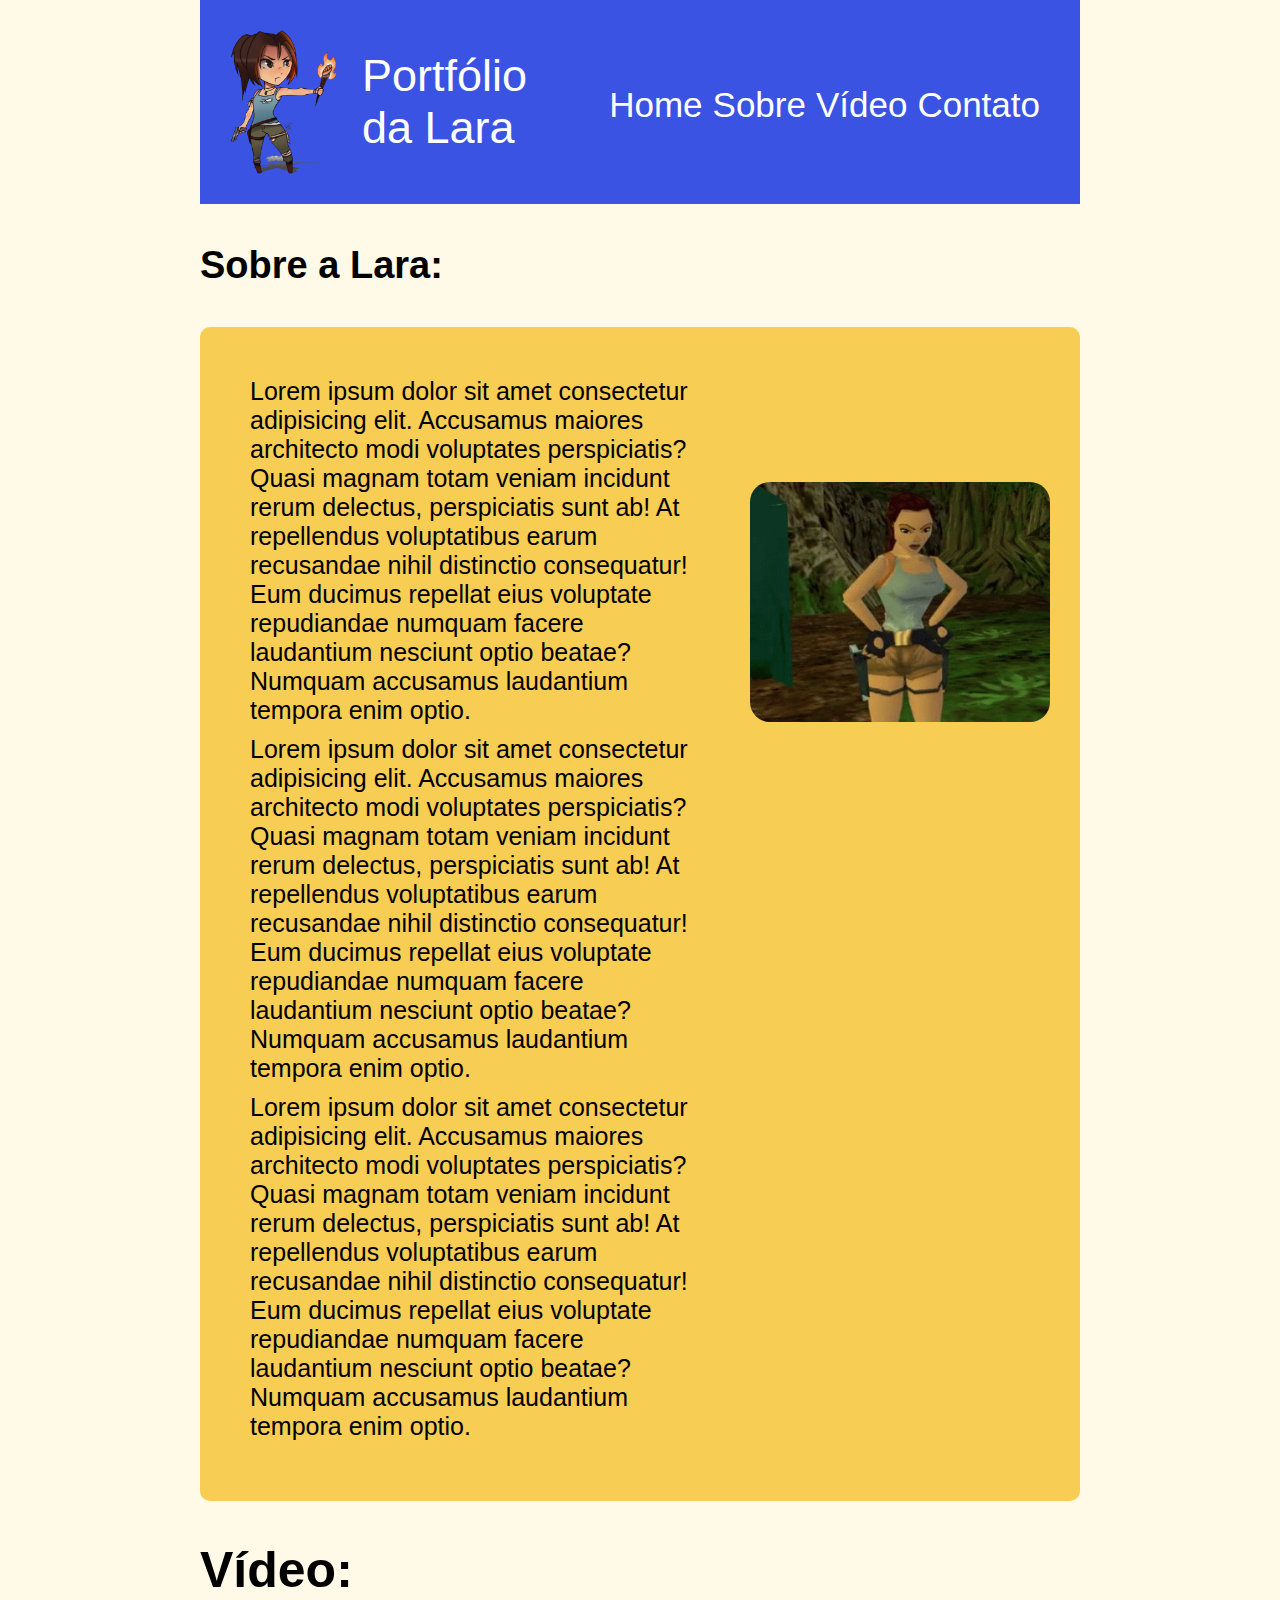
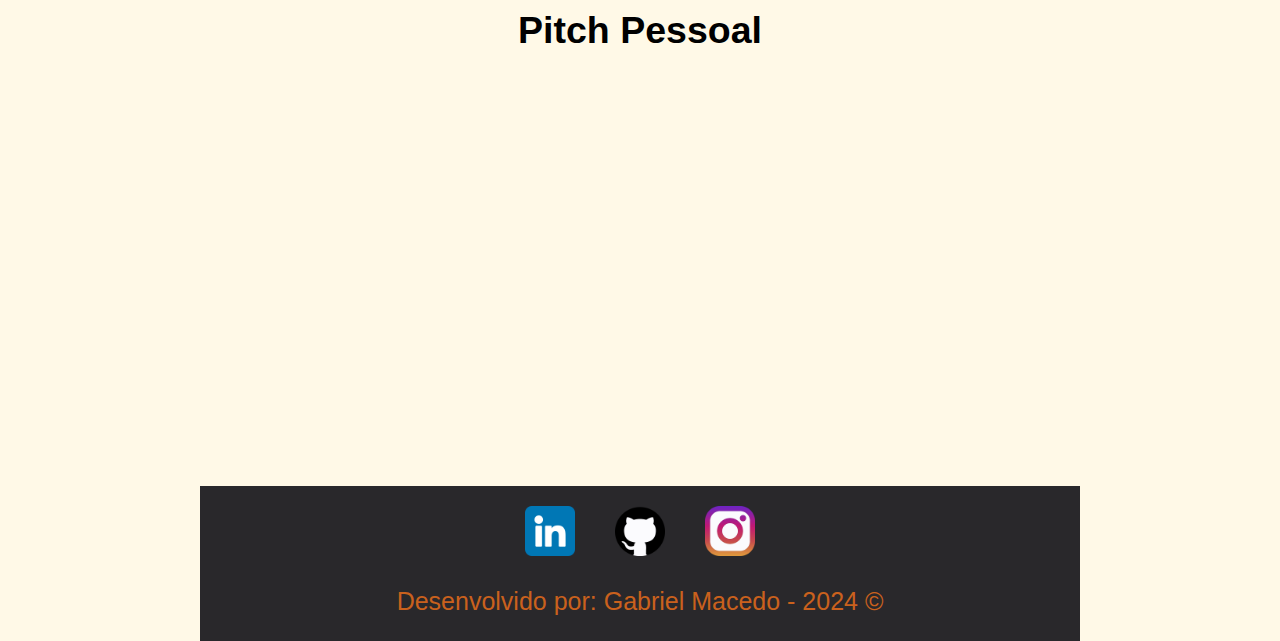
<file: index.html>
﻿<!DOCTYPE html>
<html lang="pt-br">

<head>
    <meta charset="UTF-8">
    <meta http-equiv="X-UA-Compatible" content="IE=edge">
    <meta name="viewport" content="width=device-width, initial-scale=1.0">
    <link rel="icon" type="image/png" href="assets/images/lara.png">
    <link rel="stylesheet" href="assets/css/style.css">
    <title>Portfólio</title>
</head>

<body>

    <nav>
        <div class="cabecalho">
            <img src="assets/images/lara.png" alt="Logo">
            <span>Portfólio da Lara</span>
        </div>

        <ul>
            <li><a href="index.html">Home</a></li>
            <li><a href="#perfil">Sobre</a></li>
            <li><a href="#video">Vídeo</a></li>
            <li><a href="contato.html">Contato</a></li>
        </ul>
    </nav>

    <main>
        <h1>Sobre a Lara:</h1>
        <section class="content">
            <div class="text">
                <p>Lorem ipsum dolor sit amet consectetur adipisicing elit. Accusamus maiores architecto modi voluptates
                    perspiciatis? Quasi magnam totam veniam incidunt rerum delectus, perspiciatis sunt ab! At
                    repellendus voluptatibus earum recusandae nihil distinctio consequatur! Eum ducimus repellat eius
                    voluptate repudiandae numquam facere laudantium nesciunt optio beatae? Numquam accusamus laudantium
                    tempora enim optio.</p>
                <p>Lorem ipsum dolor sit amet consectetur adipisicing elit. Accusamus maiores architecto modi voluptates
                    perspiciatis? Quasi magnam totam veniam incidunt rerum delectus, perspiciatis sunt ab! At
                    repellendus voluptatibus earum recusandae nihil distinctio consequatur! Eum ducimus repellat eius
                    voluptate repudiandae numquam facere laudantium nesciunt optio beatae? Numquam accusamus laudantium
                    tempora enim optio.</p>
                <p>Lorem ipsum dolor sit amet consectetur adipisicing elit. Accusamus maiores architecto modi voluptates
                    perspiciatis? Quasi magnam totam veniam incidunt rerum delectus, perspiciatis sunt ab! At
                    repellendus voluptatibus earum recusandae nihil distinctio consequatur! Eum ducimus repellat eius
                    voluptate repudiandae numquam facere laudantium nesciunt optio beatae? Numquam accusamus laudantium
                    tempora enim optio.</p>
            </div>
            <img src="assets/images/larac.gif" alt="Foto da Lara" class="image">
        </section>
        <h1 class="video">Vídeo:</h1>
        <section class="pitch">
            <h2>Pitch Pessoal</h2><br></br>
            <iframe width="1100" height="370" src="https://www.youtube.com/embed/dlER2xdnn50" title="YouTube video player" frameborder="0" allow="accelerometer; autoplay; clipboard-write; encrypted-media; gyroscope; picture-in-picture; web-share" allowfullscreen></iframe>
        </section>
    </main>

    <footer  class="rodape">
        <div class="logo">
            <a href="http://linkedin.com" target="_blank">
                <img src="assets/images/linkedin.png" alt="Linkedin">
            </a>
            <a href="http://github.com" target="_blank">
                <img src="assets/images/github.png" alt="Github">
            </a>
            <a href="http://instagram.com" target="_blank">
                <img src="assets/images/instagram.png" alt="Instagram">
            </a>
        </div>
        <p class="desenvolvido">Desenvolvido por: Gabriel Macedo - 2024 &copy;</p>
    </footer>

</body>

</html>
</file>
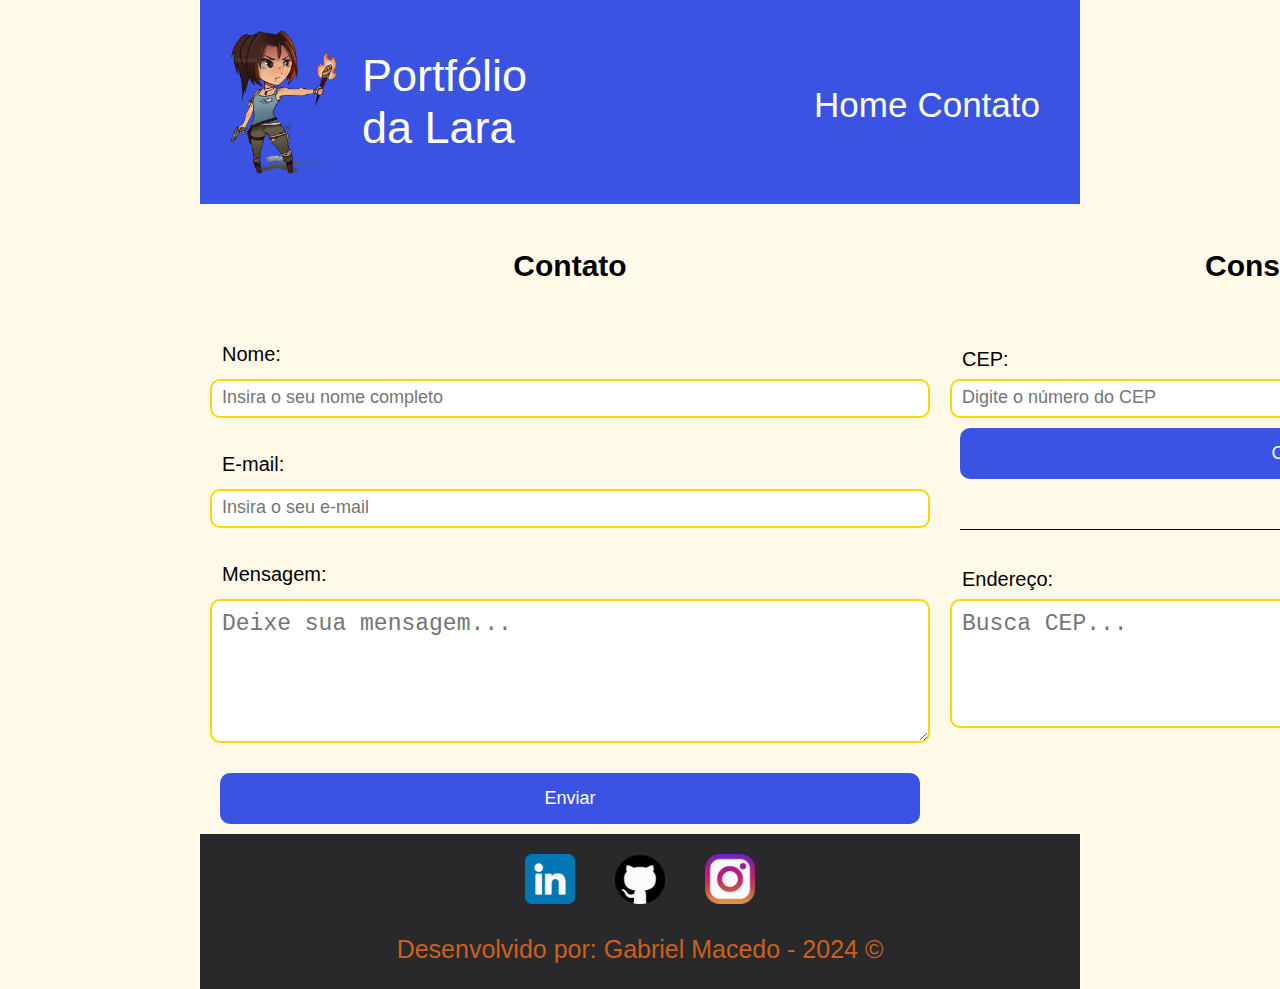
<file: contato.html>
﻿<!DOCTYPE html>
<html lang="pt-br">

<head>
    <meta charset="UTF-8">
    <meta http-equiv="X-UA-Compatible" content="IE=edge">
    <meta name="viewport" content="width=device-width, initial-scale=1.0">
    <link rel="icon" type="image/png" href="assets/images/lara.png">
    <link rel="stylesheet" href="assets/css/style.css">
    <title>Portfólio</title>
</head>
<style>
    main {
    display: flex;
}

section {
    flex: 1;
    margin: 0 10px;
}
</style>
<body>

    <nav>
        <div class="cabecalho">
            <img src="assets/images/lara.png" alt="Logo">
            <span>Portfólio da Lara</span>
        </div>

        <ul>
            <li><a href="index.html">Home</a></li>
            <li><a href="contato.html">Contato</a></li>
        </ul>
    </nav>


    <main>
        <section>
            <h3>Contato</h3>
                <form>
                    <div class="campos-form">
                        <label for="nome">Nome:</label>
                        <input onkeyup="validarNome()" id="nome" name="nome" type="text"
                            placeholder="Insira o seu nome completo">
                        <div id="txtNome"></div>
                    </div>

                    <div class="campos-form">
                        <label for="email">E-mail:</label>
                        <input onkeyup="validarEmail2()" id="email" name="email" type="text"
                            placeholder="Insira o seu e-mail">
                        <div id="txtEmail"></div>
                    </div>

                    <div class="campos-form">
                        <label for="mensagem">Mensagem:</label>
                        <textarea onkeyup="validarMensagem()" id="mensagem" name="mensagem" rows="8"
                            placeholder="Deixe sua mensagem..."></textarea>
                        <div id="txtMensagem"></div>
                    </div>

                    <button type="button" onclick="enviarForm()">
                        Enviar
                    </button>


                </form>
        </section>

        <section id="formulario_buscacep">
            <h3>Consultar CEP</h3>
            <div>
                <div style="margin-top: 65px;">
                    <label for="cep">CEP:</label>
                    <input onkeyup="validarCep()" id="cep" name="cep" type="text" placeholder="Digite o número do CEP">
                    <div id="txtCep"></div>
                </div>
                <button type="button" onclick="consultarCep()">
                    Consultar
                </button>
                <hr>
                <div style="margin-top: 38px;">
                    <label for="dados">Endereço:</label>
                    <textarea id="dados" name="dados" rows="7" placeholder="Busca CEP..."></textarea>
                    <div id="txtCep"></div>
                </div>
            </div>
        </section>
    </main>

    <footer class="rodape">
        <div class="logo">
            <a href="http://linkedin.com" target="_blank">
                <img src="assets/images/linkedin.png" alt="Linkedin">
            </a>
            <a href="http://github.com" target="_blank">
                <img src="assets/images/github.png" alt="Github">
            </a>
            <a href="http://instagram.com" target="_blank">
                <img src="assets/images/instagram.png" alt="Instagram">
            </a>
        </div>
        <p class="desenvolvido">Desenvolvido por: Gabriel Macedo - 2024 &copy;</p>
    </footer>
    <script src="./assets/js/scripts.js"></script>
</body>

</html>
</file>
<file: assets/css/style.css>
*{
    margin: 0;
    box-sizing: border-box;
}

body{
    font-family: "Roboto", sans-serif;
    background-color:#FFF9E7;
    margin: 0 200px;
}

.cabecalho{
    display: flex;
    align-items: center;
    max-width: 12rem;
}

.cabecalho img{
    width: 100%;
}

nav{
    display: flex;
    justify-content: space-between;
    width: 100%;
    height: auto;
    font-size: 45px;
    background-color: #3A53E3;
    color: white;
}

nav ul{
    display: flex;
    flex-direction: row;
    justify-content: center;
    align-items: center;
}

nav .cabecalho, ul{
    padding: 30px;
}

nav li{
    list-style: none;
}

nav a{
    margin-right: 10px;
    color: white;
    text-decoration: none;
    font-size: 35px;
}

h1{
    font-size: 38px;
    margin: 40px 0px;
}

.content {
    padding: 0px 0px;
    display: flex;
    margin: 0px 0px;
    background-color: #F8CD53;
    border-radius: 10px;
}

.text {
    font-size: 25px;
    flex: 1;
    padding: 50px;
}

.text p {
    margin-bottom: 10px;
}

.image {
    width: 300px;
    height: 240px;
    margin-right: 30px;
    margin-top: 155px;
    border-radius: 20px;
}

.video{
    margin-bottom: 10px;
    font-size: 50px;
}

.pitch{
    text-align: center;
    font-size: 25px;
    border-radius: 50px;
}

.logo{
    display: flex;
    justify-content: center;
}

.logo img{
    margin: 20px 20px;
    width: 50px;
    height: 50px;
}

.rodape{
    display: flex;
    flex-direction: column;
    align-items: center;
    width: 100%;
    height: auto;
    font-size: 45px;
    background-color: #29282B;
    color: #CA611D;
}

.desenvolvido {
    margin-bottom: 25px;
    font-size: 25px;
}

/*CSS do contato*/

.campos-form {
    margin-bottom: 20px;
    display: flex;
    flex-direction: column;
}

.campos-form label {
    margin-bottom: 5px;
}

input[type="text"],
textarea {
    border: 2px solid #FFD700;
    border-radius: 10px;
    padding: 10px;
    width: 100%;
    margin-top: 8px;
}

button {
    background-color: #3A53E3;
    color: #fff;
    padding: 15px 30px;
    border: none;
    border-radius: 10px;
    cursor: pointer;
    width: 700px;
    margin: 10px;
    font-size: large;
}

button:hover {
    background-color: #3A53E3;
}

hr{
    margin: 10px;
    margin-top: 40px;
    border: none;
    border-top: 1.25px solid black;
}

h3{
    font-size: 30px;
    margin: 45px;
    text-align: center;
}

input::placeholder{
    font-size: 18px;
}

textarea::placeholder{
    font-size: 23px;
}

label{
    margin-left: 12px;
    margin-top: 15px;
    font-size: 20px;
}
</file>
